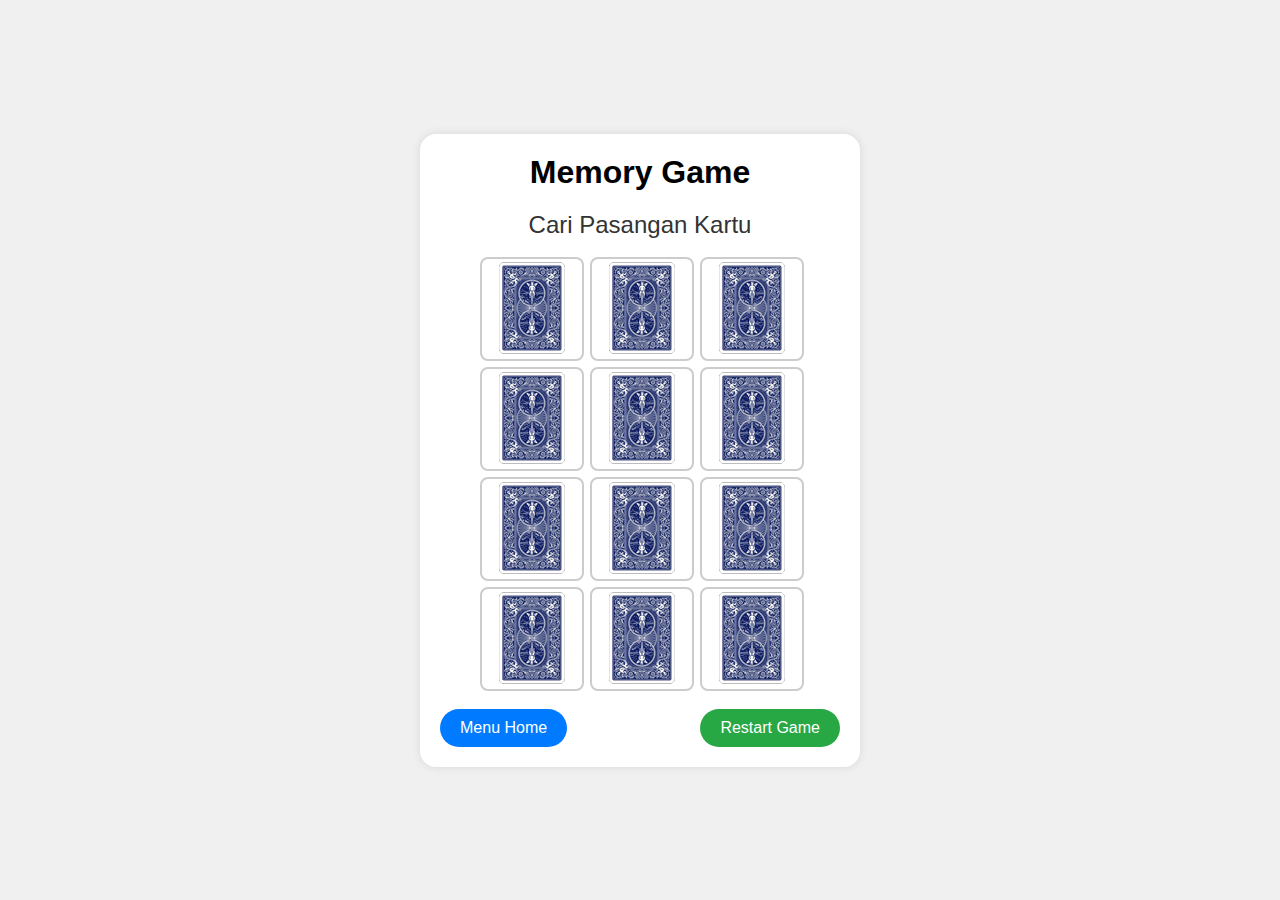
<file: games/memorygames/index.html>
<!DOCTYPE html>  
<html lang="en">  
<head>  
    <meta charset="UTF-8">  
    <meta name="viewport" content="width=device-width, initial-scale=1.0">  
    <title>Memory Game</title>  
    <link rel="stylesheet" href="style.css">  
</head>  
<body>  
    <div class="container">  
        <div class="header">  
            <h1>Memory Game</h1>  
        </div>  
        <div class="statusText">Cari Pasangan Kartu</div>  
        <div class="grid">  
            <!-- Kartu akan diisi oleh JavaScript -->  
        </div>  
        <div class="button-container">  
            <button class="homeBtn">Menu Home</button>  
            <button class="restartBtn">Restart Game</button>  
        </div>  
    </div>  
    <script src="script.js"></script>  
</body>  
</html>
</file>
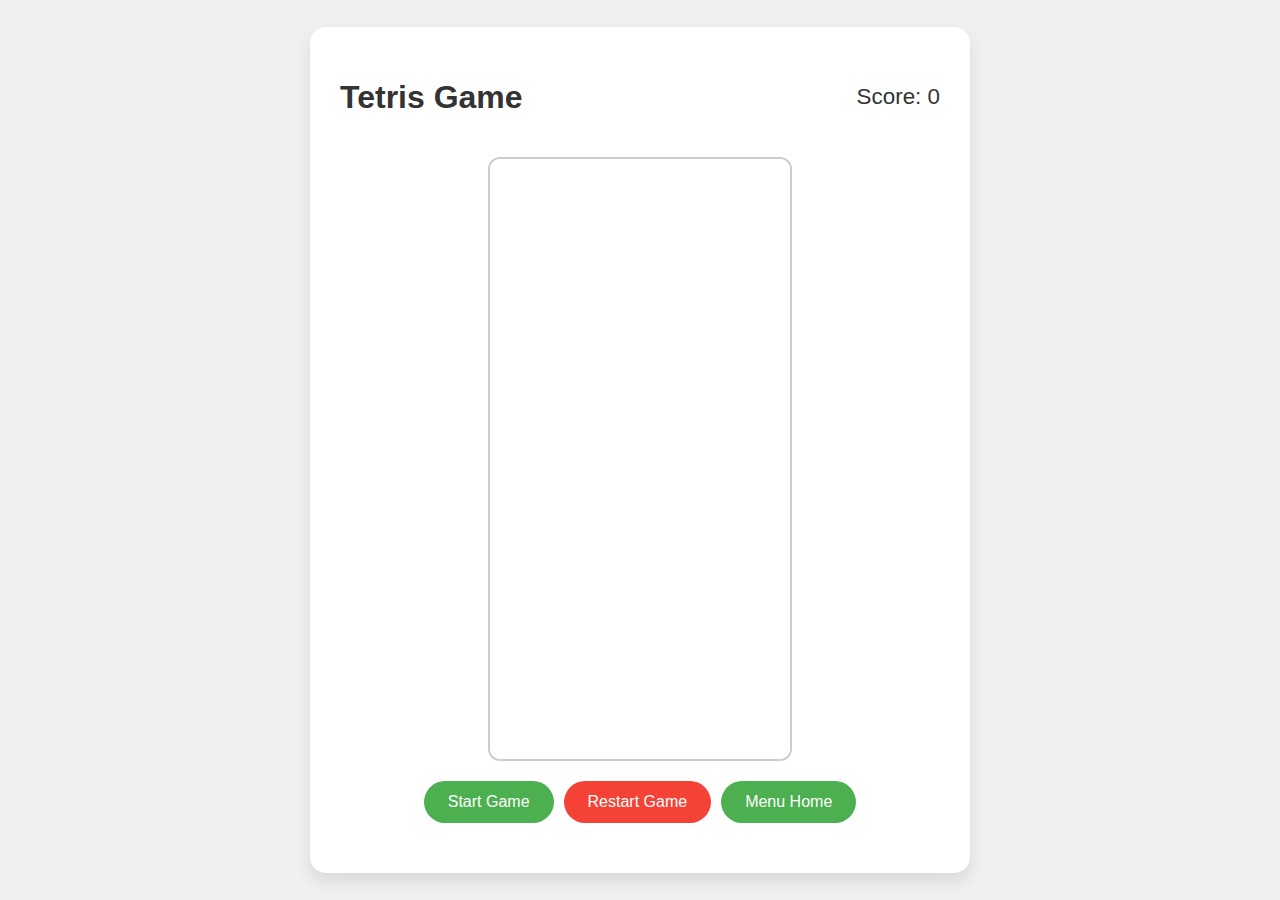
<file: games/tetris/index.html>
<!DOCTYPE html>  
<html lang="en">  
<head>  
    <meta charset="UTF-8">  
    <meta name="viewport" content="width=device-width, initial-scale=1.0">  
    <title>Tetris Game</title>  
    <link rel="stylesheet" href="style.css">  
</head>  
<body>  
    <div class="container">  
        <div class="header">  
            <h1>Tetris Game</h1>  
            <div class="scoreboard">  
                <p>Score: <span id="score">0</span></p>  
            </div>  
        </div>  
        <div class="game-container">  
            <canvas id="gameCanvas" width="300" height="600"></canvas>  
        </div>  
        <div class="button-container">  
            <button class="startBtn">Start Game</button>  
            <button class="restartBtn">Restart Game</button>  
            <button class="homeBtn">Menu Home</button>  
        </div>  
    </div>  
    <script src="script.js"></script>  
</body>  
</html>
</file>
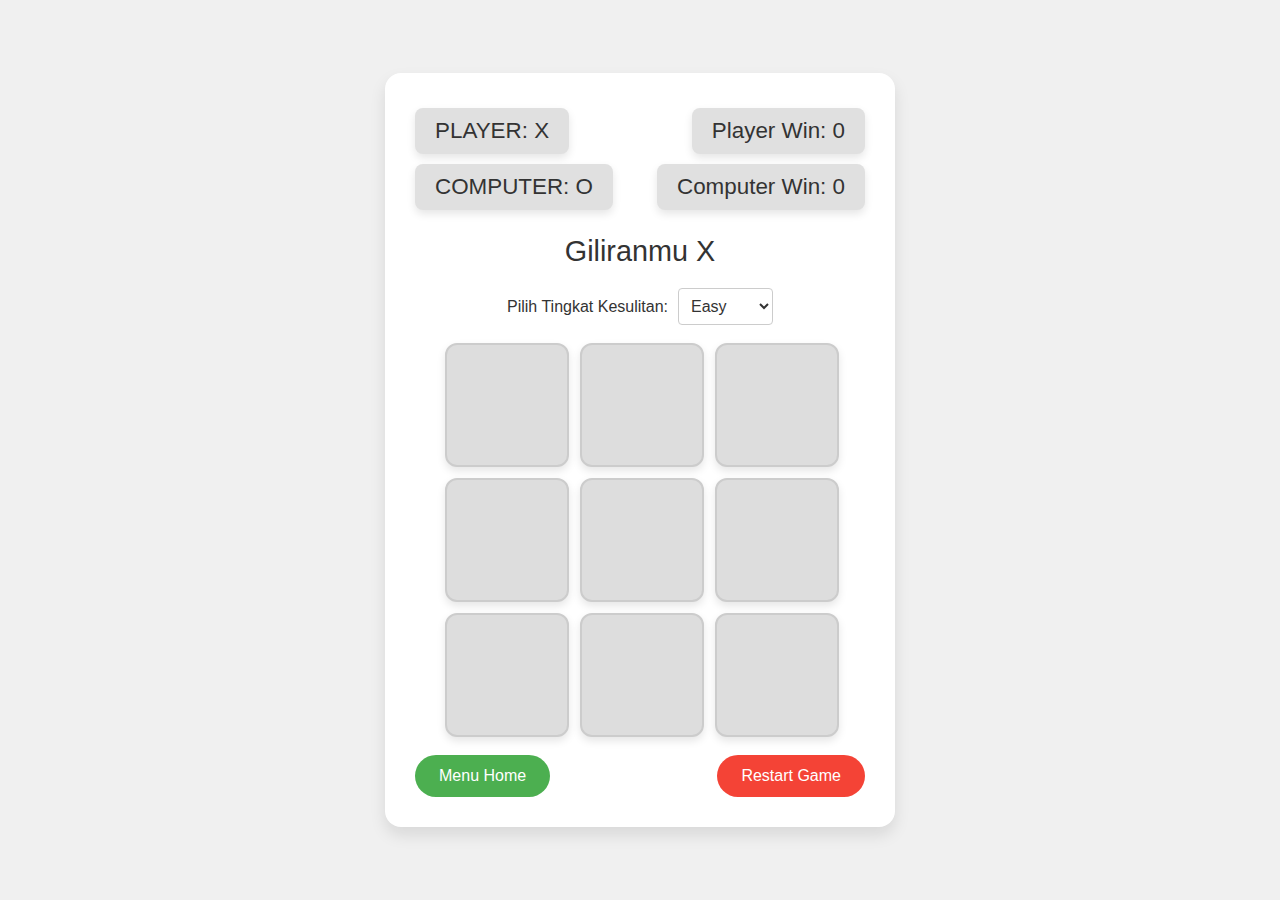
<file: games/tictactoe/index.html>
<!DOCTYPE html>  
<html lang="en">  
<head>  
    <meta charset="UTF-8">  
    <meta name="viewport" content="width=device-width, initial-scale=1.0">  
    <title>Tic-Tac-Toe</title>  
    <link rel="stylesheet" href="style.css">  
</head>  
<body>  
    <div class="container">  
        <div class="header">  
            <div class="player-info">  
                <p>PLAYER: X</p>  
                <p>COMPUTER: O</p>  
            </div>  
            <div class="scoreboard">  
                <div class="score">  
                    <p>Player Win: <span id="scoreX">0</span></p>  
                </div>  
                <div class="score">  
                    <p>Computer Win: <span id="scoreO">0</span></p>  
                </div>  
            </div>  
        </div>  
        <div class="statusText">Giliranmu X</div>  
        <div class="difficulty-selector">  
            <label for="difficulty">Pilih Tingkat Kesulitan:</label>  
            <select id="difficulty" class="difficultySelect">  
                <option value="easy">Easy</option>  
                <option value="medium">Medium</option>  
                <option value="hard">Hard</option>  
            </select>  
        </div>  
        <div class="grid">  
            <div class="cell" cellIndex="0"></div>  
            <div class="cell" cellIndex="1"></div>  
            <div class="cell" cellIndex="2"></div>  
            <div class="cell" cellIndex="3"></div>  
            <div class="cell" cellIndex="4"></div>  
            <div class="cell" cellIndex="5"></div>  
            <div class="cell" cellIndex="6"></div>  
            <div class="cell" cellIndex="7"></div>  
            <div class="cell" cellIndex="8"></div>  
        </div>  
        <div class="button-container">  
            <button class="homeBtn">Menu Home</button>  
            <button class="restartBtn">Restart Game</button>  
        </div>  
    </div>  
    <script src="script.js"></script>  
</body>  
</html>
</file>
<file: games/memorygames/style.css>
body {  
    font-family: Arial, sans-serif;  
    display: flex;  
    justify-content: center;  
    align-items: center;  
    height: 100vh;  
    margin: 0;  
    background-color: #f0f0f0;  
}  
  
.container {  
    background-color: #fff;  
    padding: 20px;  
    border-radius: 16px; /* Lengkungan di setiap sudut */  
    box-shadow: 0 0 10px rgba(0, 0, 0, 0.1);  
    text-align: center;  
    width: 100%;  
    max-width: 400px;  
}  
  
.header {  
    display: flex;  
    justify-content: center;  
    align-items: center;  
    margin-bottom: 20px;  
}  
  
.header h1 {  
    margin: 0;  
}  
  
.statusText {  
    font-size: 1.5em;  
    margin-bottom: 20px;  
    color: #333;  
}  
  
.grid {  
    display: grid;  
    grid-template-columns: repeat(3, 100px);  
    grid-template-rows: repeat(4, 100px);  
    gap: 10px;  
    justify-content: center;  
    align-items: center;  
    margin: 0 auto;  
}  
  
.card {  
    width: 100px;  
    height: 100px;  
    background-color: #ddd;  
    display: flex;  
    justify-content: center;  
    align-items: center;  
    font-size: 2em;  
    cursor: pointer;  
    transition: background-color 0.2s, transform 0.2s;  
    border: 2px solid #ccc;  
    border-radius: 8px;  
    position: relative;  
    background-image: url('../../assets/images/memory_card_back.png');  
    background-size: cover;  
    background-position: center;  
}  
  
.card.flipped {  
    background-image: none;  
}  
  
.card.match {  
    border-color: #28a745; /* Hijau untuk kartu match */  
}  
  
.card.no-match {  
    border-color: #dc3545; /* Merah untuk kartu tidak match */  
}  
  
.card img {  
    width: 80px;  
    height: 80px;  
    max-width: 100%;  
    max-height: 100%;  
    object-fit: contain;  
}  
  
.button-container {  
    display: flex;  
    justify-content: space-between;  
    margin-top: 20px;  
}  
  
.homeBtn, .restartBtn {  
    padding: 10px 20px;  
    background-color: #007bff;  
    color: #fff;  
    border: none;  
    border-radius: 24px; /* Bentuk bulat */  
    cursor: pointer;  
    font-size: 1em;  
    transition: background-color 0.2s, transform 0.2s;  
}  
  
.homeBtn:hover, .restartBtn:hover {  
    background-color: #0056b3;  
    transform: scale(1.05);  
}  
  
.restartBtn {  
    background-color: #28a745;  
}  
  
.restartBtn:hover {  
    background-color: #218838;  
}
</file>
<file: games/tetris/style.css>
body {  
    font-family: 'Roboto', sans-serif;  
    display: flex;  
    justify-content: center;  
    align-items: center;  
    height: 100vh;  
    margin: 0;  
    background-color: #f0f0f0;  
    color: #333;  
}  
  
.container {  
    background-color: #fff;  
    padding: 30px;  
    border-radius: 16px;  
    box-shadow: 0 8px 16px rgba(0, 0, 0, 0.1);  
    text-align: center;  
    width: 100%;  
    max-width: 600px;  
}  
  
.header {  
    display: flex;  
    justify-content: space-between;  
    align-items: center;  
    margin-bottom: 20px;  
}  
  
.header h1 {  
    font-size: 2em;  
    color: #333;  
}  
  
.scoreboard {  
    display: flex;  
    flex-direction: column;  
    align-items: flex-end;  
}  
  
.scoreboard p {  
    margin: 0;  
    font-size: 1.4em;  
    color: #333;  
}  
  
.game-container {  
    position: relative;  
    width: 300px;  
    height: 600px;  
    background-color: #e0e0e0;  
    border: 2px solid #ccc;  
    border-radius: 12px;  
    overflow: hidden;  
    margin: 0 auto;  
    margin-bottom: 20px; /* Menambahkan margin bawah */  
}  
  
canvas {  
    display: block;  
    background-color: #fff;  
}  
  
.controls {  
    margin-top: 20px;  
    display: flex;  
    flex-direction: column;  
    align-items: center;  
}  
  
.button-container {  
    display: flex;  
    justify-content: center;  
    gap: 10px;  
    margin-bottom: 20px;  
}  
  
.startBtn, .restartBtn, .homeBtn {  
    padding: 12px 24px;  
    background-color: #4caf50;  
    color: #fff;  
    border: none;  
    border-radius: 24px;  
    cursor: pointer;  
    font-size: 1em;  
    transition: background-color 0.2s, transform 0.2s;  
}  
  
.startBtn:hover, .restartBtn:hover, .homeBtn:hover {  
    background-color: #45a049;  
    transform: scale(1.05);  
}  
  
.restartBtn {  
    background-color: #f44336;  
}  
  
.restartBtn:hover {  
    background-color: #d32f2f;  
}  
  
.instructions {  
    text-align: left;  
    width: 100%;  
    max-width: 300px;  
}  
  
.instructions h2 {  
    font-size: 1.2em;  
    margin-bottom: 10px;  
}  
  
.instructions p {  
    margin: 5px 0;  
    font-size: 1em;  
}  
  
@media (max-width: 600px) {  
    .container {  
        padding: 20px;  
    }  
  
    .header h1 {  
        font-size: 1.8em;  
    }  
  
    .scoreboard p {  
        font-size: 1.2em;  
    }  
  
    .game-container {  
        width: 280px;  
        height: 560px;  
        margin-bottom: 15px; /* Menambahkan margin bawah */  
    }  
  
    canvas {  
        width: 280px;  
        height: 560px;  
    }  
  
    .startBtn, .restartBtn, .homeBtn {  
        padding: 10px 20px;  
        font-size: 0.9em;  
    }  
  
    .instructions {  
        max-width: 280px;  
    }  
  
    .instructions h2 {  
        font-size: 1.1em;  
    }  
  
    .instructions p {  
        font-size: 0.9em;  
    }  
}  
  
@import url('https://fonts.googleapis.com/css2?family=Roboto:wght@400;700&display=swap');
</file>
<file: games/tictactoe/style.css>
body {  
    font-family: 'Roboto', sans-serif;  
    display: flex;  
    justify-content: center;  
    align-items: center;  
    height: 100vh;  
    margin: 0;  
    background-color: #f0f0f0;  
    color: #333;  
}  
  
.container {  
    background-color: #fff;  
    padding: 30px;  
    border-radius: 16px;  
    box-shadow: 0 8px 16px rgba(0, 0, 0, 0.1);  
    text-align: center;  
    width: 100%;  
    max-width: 450px;  
}  
  
.header {  
    display: flex;  
    justify-content: space-between;  
    align-items: center;  
    margin-bottom: 20px;  
}  
  
.player-info {  
    display: flex;  
    flex-direction: column;  
    align-items: flex-start;  
}  
  
.player-info p {  
    margin: 5px 0;  
    font-size: 1.4em;  
    color: #333;  
    background-color: #e0e0e0;  
    padding: 10px 20px;  
    border-radius: 8px;  
    box-shadow: 0 4px 8px rgba(0, 0, 0, 0.1);  
}  
  
.scoreboard {  
    display: flex;  
    flex-direction: column;  
    align-items: flex-end;  
}  
  
.scoreboard .score {  
    margin: 5px 0;  
}  
  
.scoreboard .score p {  
    margin: 0;  
    font-size: 1.4em;  
    color: #333;  
    background-color: #e0e0e0;  
    padding: 10px 20px;  
    border-radius: 8px;  
    box-shadow: 0 4px 8px rgba(0, 0, 0, 0.1);  
}  
  
.difficulty-selector {  
    margin-bottom: 20px;  
    display: flex;  
    justify-content: center;  
    align-items: center;  
}  
  
.difficulty-selector label {  
    margin-right: 10px;  
    color: #333;  
}  
  
.difficulty-selector select {  
    padding: 8px;  
    border: 1px solid #ccc;  
    border-radius: 4px;  
    background-color: #fff;  
    color: #333;  
    font-size: 1em;  
    transition: background-color 0.2s;  
}  
  
.difficulty-selector select:hover {  
    background-color: #f0f0f0;  
}  
  
.statusText {  
    font-size: 1.8em;  
    margin-bottom: 20px;  
    color: #333;  
}  
  
.grid {  
    display: grid;  
    grid-template-columns: repeat(3, 120px);  
    grid-template-rows: repeat(3, 120px);  
    gap: 15px;  
    justify-content: center;  
    align-items: center;  
    margin: 0 auto;  
}  
  
.cell {  
    width: 120px;  
    height: 120px;  
    background-color: #ddd;  
    display: flex;  
    justify-content: center;  
    align-items: center;  
    font-size: 3em;  
    cursor: pointer;  
    transition: background-color 0.2s, transform 0.2s;  
    border: 2px solid #ccc;  
    border-radius: 12px;  
    position: relative;  
    box-shadow: 0 4px 8px rgba(0, 0, 0, 0.1);  
}  
  
.cell:hover {  
    background-color: #ccc;  
    transform: scale(1.05);  
}  
  
.cell.X {  
    color: #ff0000;  
}  
  
.cell.O {  
    color: #00ff00;  
}  
  
.cell img {  
    width: 80px;  
    height: 80px;  
    max-width: 100%;  
    max-height: 100%;  
    object-fit: contain;  
}  
  
.button-container {  
    display: flex;  
    justify-content: space-between;  
    margin-top: 20px;  
}  
  
.homeBtn, .restartBtn {  
    padding: 12px 24px;  
    background-color: #4caf50;  
    color: #fff;  
    border: none;  
    border-radius: 24px;  
    cursor: pointer;  
    font-size: 1em;  
    transition: background-color 0.2s, transform 0.2s;  
}  
  
.homeBtn:hover, .restartBtn:hover {  
    background-color: #45a049;  
    transform: scale(1.05);  
}  
  
.restartBtn {  
    background-color: #f44336;  
}  
  
.restartBtn:hover {  
    background-color: #d32f2f;  
}  
  
@import url('https://fonts.googleapis.com/css2?family=Roboto:wght@400;700&display=swap');
</file>
